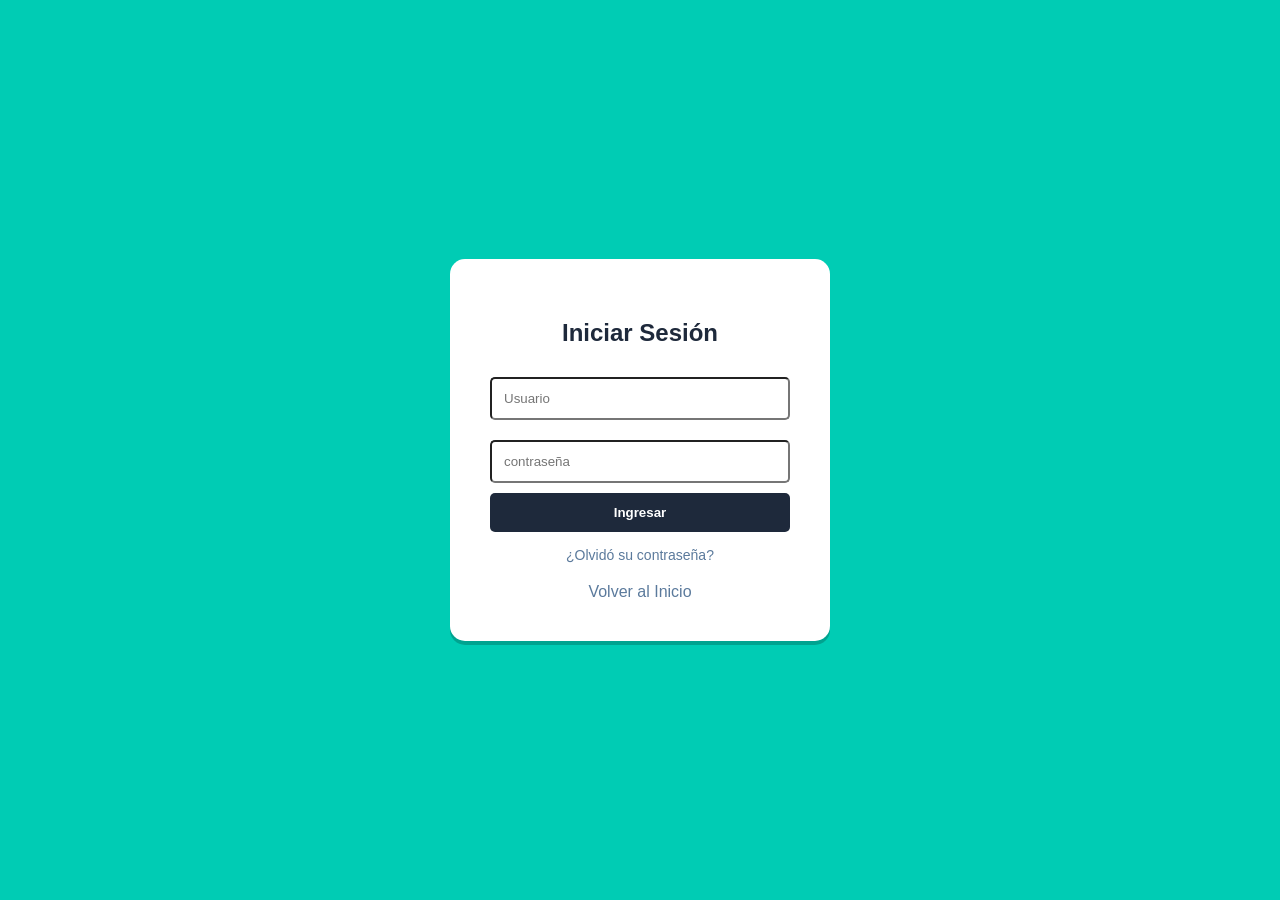
<file: login.html>
<!DOCTYPE html>
<html lang="es">
<head>
	<meta charset="utf-8">
	<title>Iniciar Sesión</title>
	<style>
		body {
			font-family: 'Segoe UI', sans-serif;
			background: #00ccb4;
			display:flex ;
			justify-content: center;
			align-items: center;
			height: 100vh;
			margin: 0;
		}
		.caja-login {
			background: white;
			padding: 40px;
			border-radius: 15px;
			width: 300px;
			text-align: center;
			box-shadow: 0 4px rgba(0, 0, 0, 0.2);
		}
		h2 { color:#1e293b; margin-bottom:20px;}
		input {
			width: 100%;
			padding: 12px;
			margin: 10px 0;
			border: 1px solic #ccc;
			border-radius: 5px;
			box-sizing: border-box;
		}
		button{
			width: 100%;
			padding: 12px;
			background: #1e293b;
			color: white;
			border: none;
			border-radius: 5px;
			cursor: pointer;
			font-weight: bold;
		}
		button:hover { background:#334155;}
		.volver { display:block; margin-top:20px; color:#5b7a9c; text-decoration:none; }
	</style>
	</head>
	<body>
		<div class="caja-login">
			<h2>Iniciar Sesión</h2>
			<form>
				<input type="text" placeholder="Usuario" required>
					<input type="password" placeholder="contraseña" required>
					<button type="submit"> Ingresar</button>
					<a href="recuperar.html" style="display:block; margin-top: 15px; color: #5b7a9c; text-decoration: none; font-size: 14px;">¿Olvidó su contraseña?</a>
				</form>
				<a href= "Pagina web2.html" class="volver">Volver al Inicio</a>
			</div>

		</body>
		</html>
</file>
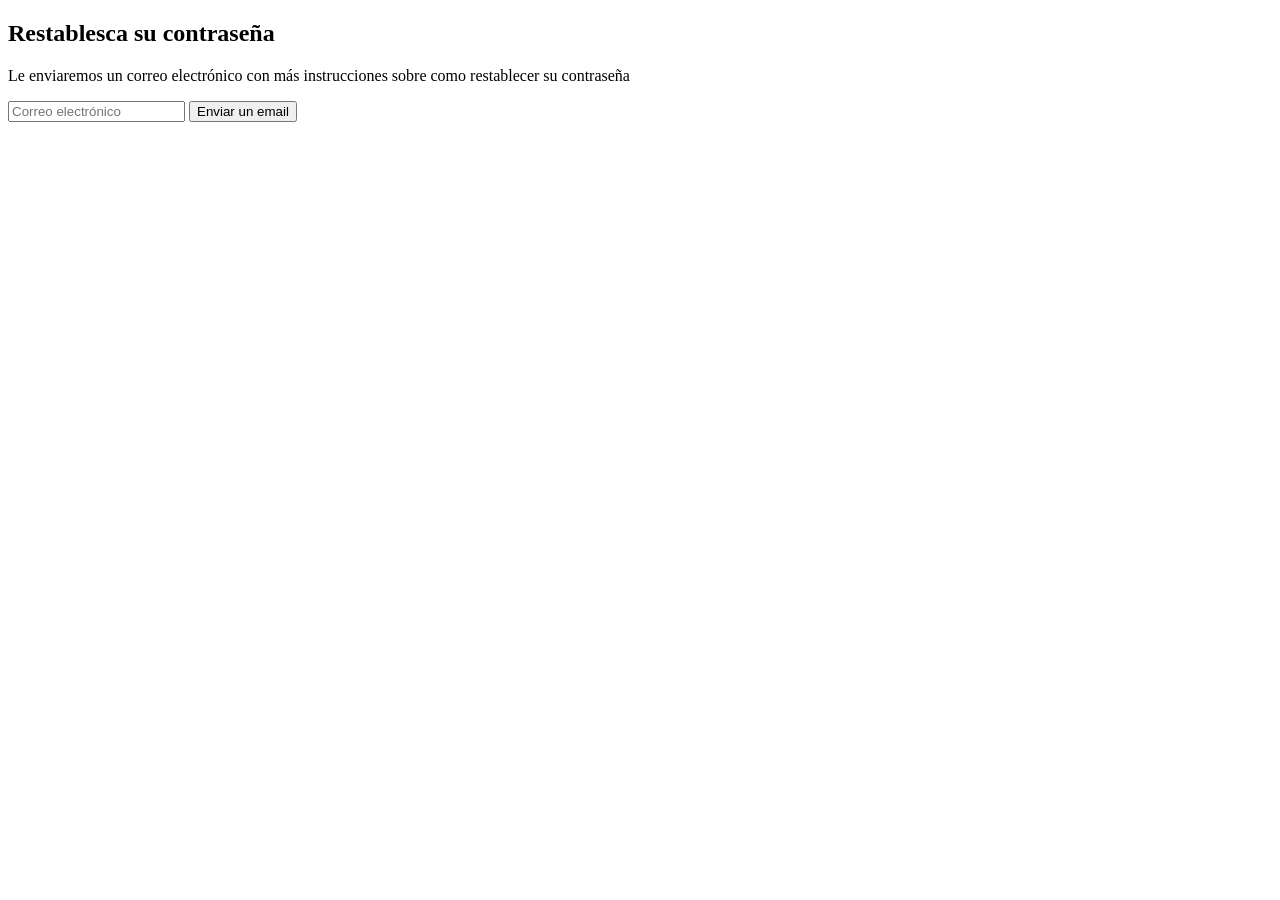
<file: recuperar.html>
<!DOCTYPE html>
<html lang="es">
<head>
	<meta charset="utf-8">
	<title>Restablecer contraseña</title>
	<style> {
		body { front-family:sans-serif; background:#f8f9fa; display:flex; justify-content:center; align-items:center; height:100vh; margin:0;}
		.caja recuperar { background:white; padding:50px; border-radius:10px; width:400px; box-shadow: 0 4px 10pz rgba(0, 0, 0, 0.1);}
		h2 { color:#333; margin-bottom:10px;}
		.linea { width:30px; height:4px; background:#333; margin-bottom:20px; }
		p {color:#666; font-size: 14px; margin-bottom: 20px;}
		input {width: 100%; padding: 12px; margin-bottom: 20px; border: 1px solid #ccc; border-radius: 5px; box-sizing: border-box;}
		button {width: 100%; padding: 12px; background: #ff7ff50; color: width; border: none; border-radius: 5px; cursor: pointer font-weight:bold;}
	</style>
</head>
<body>
	<div class="caja-recuperar">
		<h2>Restablesca su contraseña</h2>
		<div class="linea"></div>
		<p>Le enviaremos un correo electrónico con más instrucciones sobre como restablecer su contraseña</p>
		<form>
			<input type="email" placeholder="Correo electrónico" required>
			<button type="submit">Enviar un email</button>
		</form>
	</div>
</body>
</html>
</file>
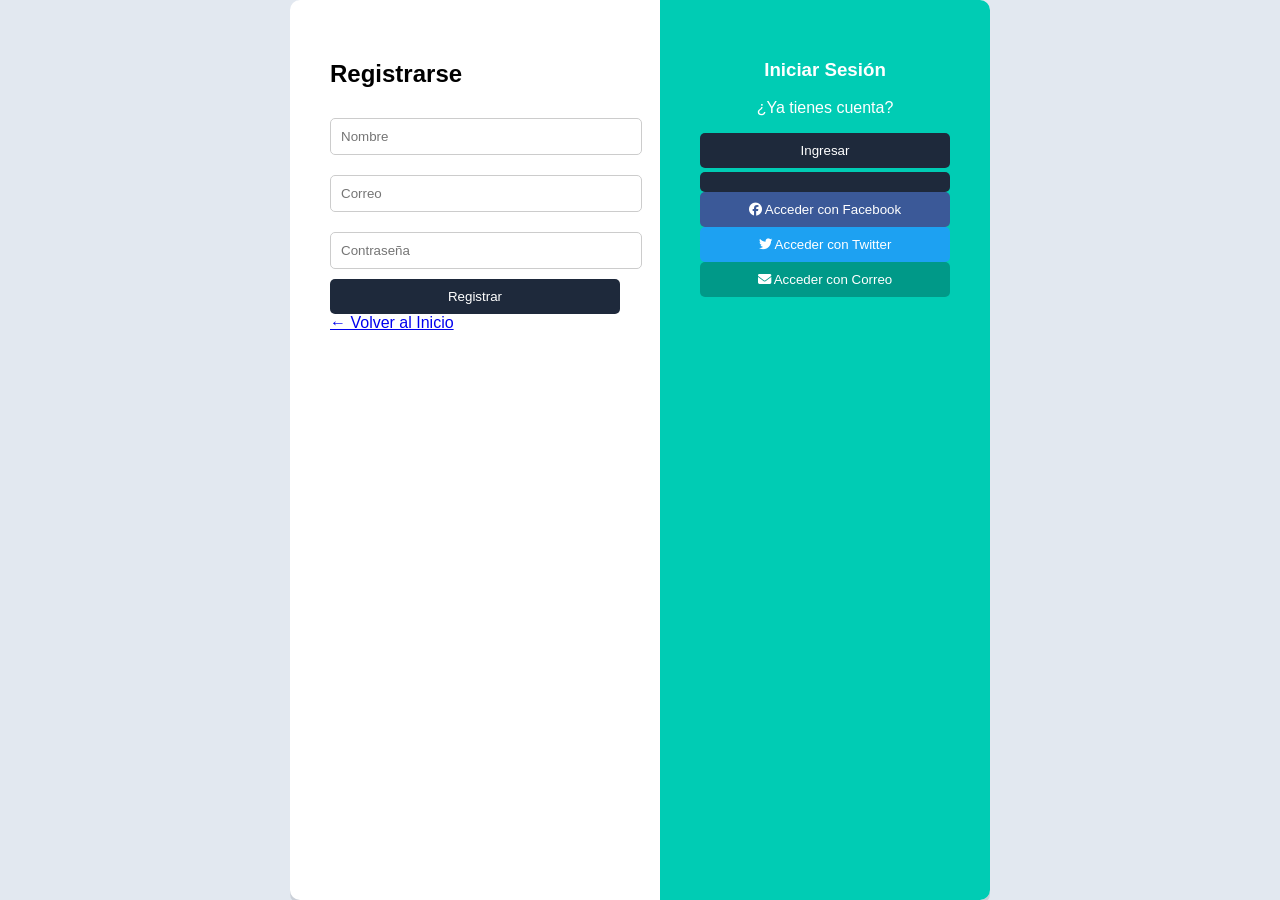
<file: registro.html>
<!DOCTYPE html>
<html lang="es">
<head>
	<link rel="stylesheet" href="https://cdnjs.cloudflare.com/ajax/libs/font-awesome/6.5.1/css/all.min.css">
	<meta charset="utf-8">
	<title>Registrarse</title>
	<style>
		body { font-family:sans-serif;background:#e2e8f0; display:flex; justify-content:center; height:100vh; margin:0; }
		.contenedor { display:flex; background:white; border-radius:10px; overflow:hidden; box-shadow:0 4px rgba(0, 0, 0, 0.1); width:700px;}
		.formulario { padding:40px; flex:1;}
		.sidebar { background:#00ccb4; padding:40px; color:white; width:250px; text-align:center;}
		input { width:100%; padding:10px; margin:10px 0; border:1px solid #ccc; border-radius:5px;}
		button { width:100%; padding:10px; background:#1e293b; color:white; border:none; border-radius:5px; cursor:pointer;}
		.volver { display:block; margin-top:20px; color:5b7a9c; text-decoration:none;}
	</style>
</head>
<body>
	<div class="contenedor">
		<div class="formulario">
			<h2>Registrarse</h2>
			<form>
				<input type="text" placeholder="Nombre" required>
				<input type="email" placeholder="Correo" required>
				<input type="password" placeholder="Contraseña" required>
				<button type="submit">Registrar</button>
			</form>
			<a href="Pagina web2.html" class="volver>">← Volver al Inicio</a>
		</div>
		<div class="sidebar">
			<h3>Iniciar Sesión</h3>
			<p>¿Ya tienes cuenta?</p>
			<button onclick="windon.location.href='login.html'">Ingresar</button>
			<button class="btn-fb">
    <button class="btn-social" style="background: #3b5998; color: white;">
                <i class="fab fa-facebook"></i> Acceder con Facebook
            </button>
            
            <button class="btn-social" style="background: #1da1f2; color: white;">
                <i class="fab fa-twitter"></i> Acceder con Twitter
            </button>
            
            <button class="btn-social" style="background: #009988; color: white;">
                <i class="fas fa-envelope"></i> Acceder con Correo
            </button>
		</div>
	</div>
</body>
</html>
</file>
